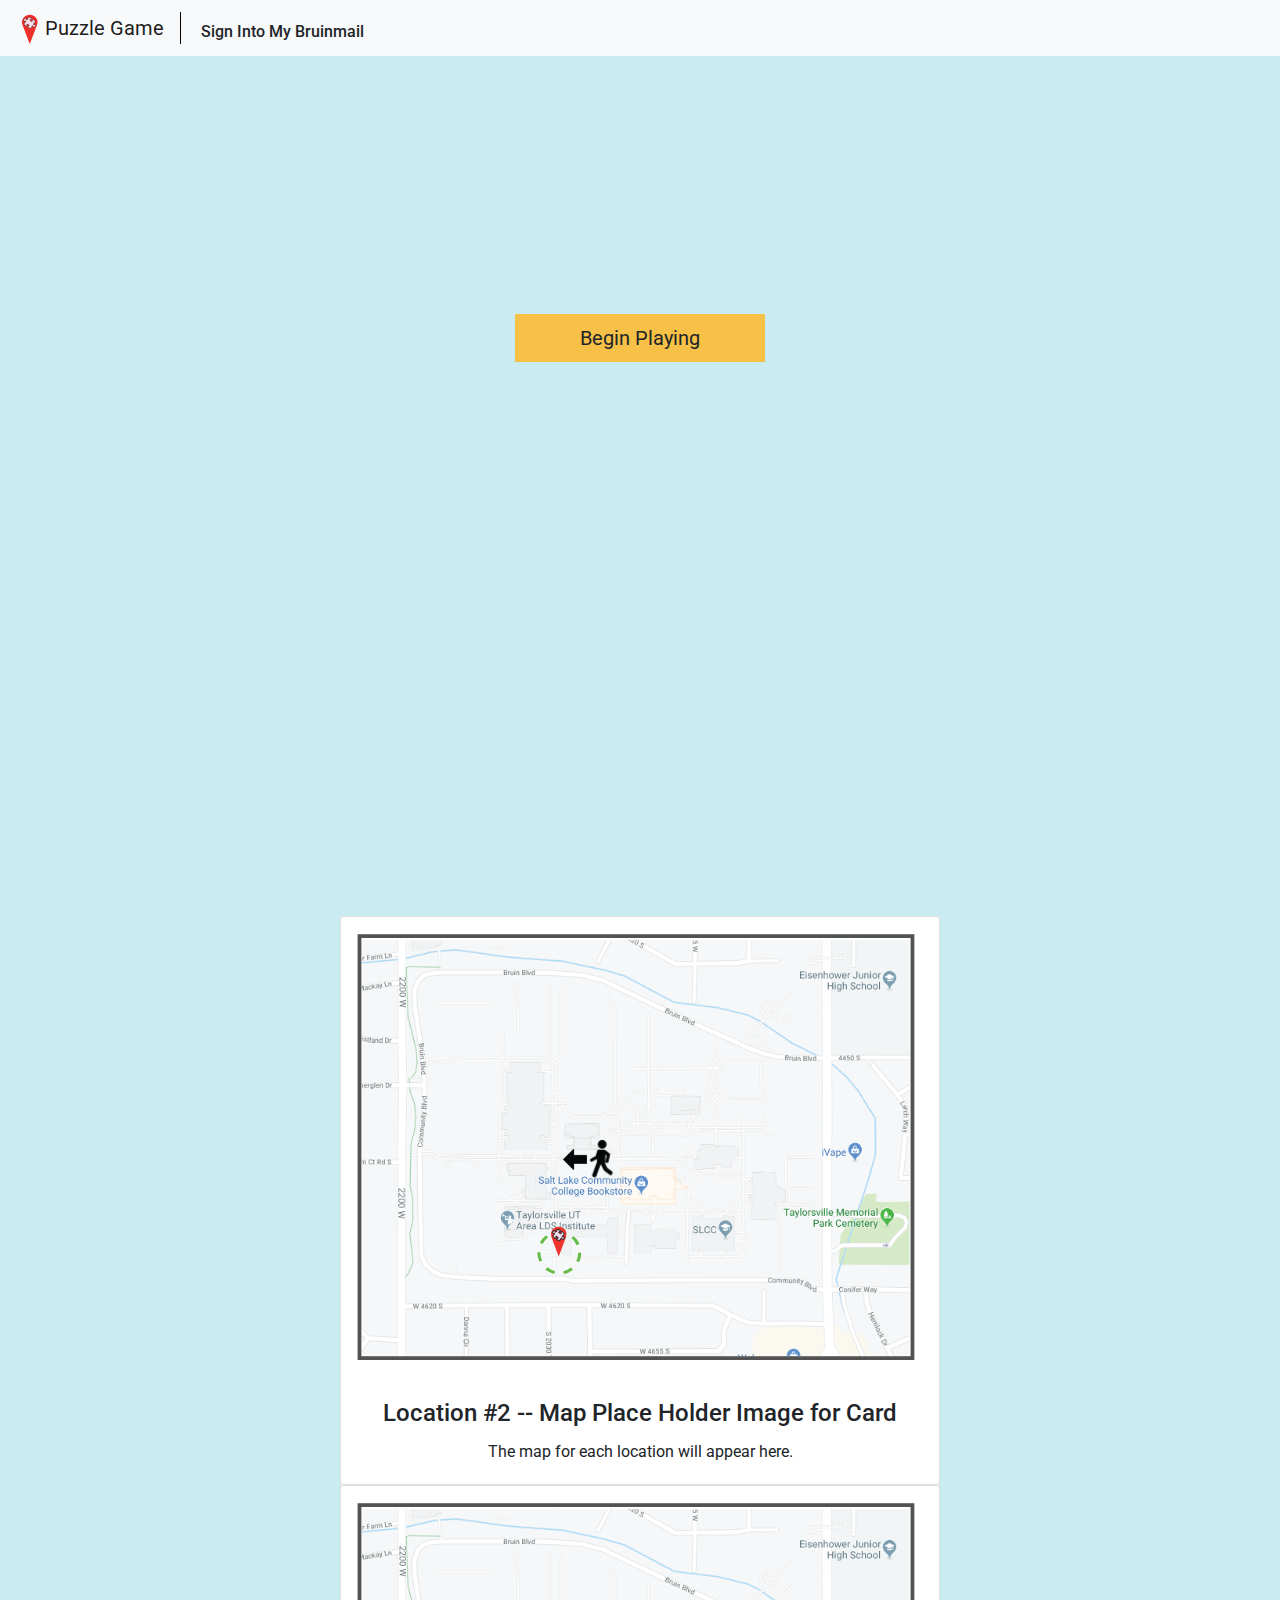
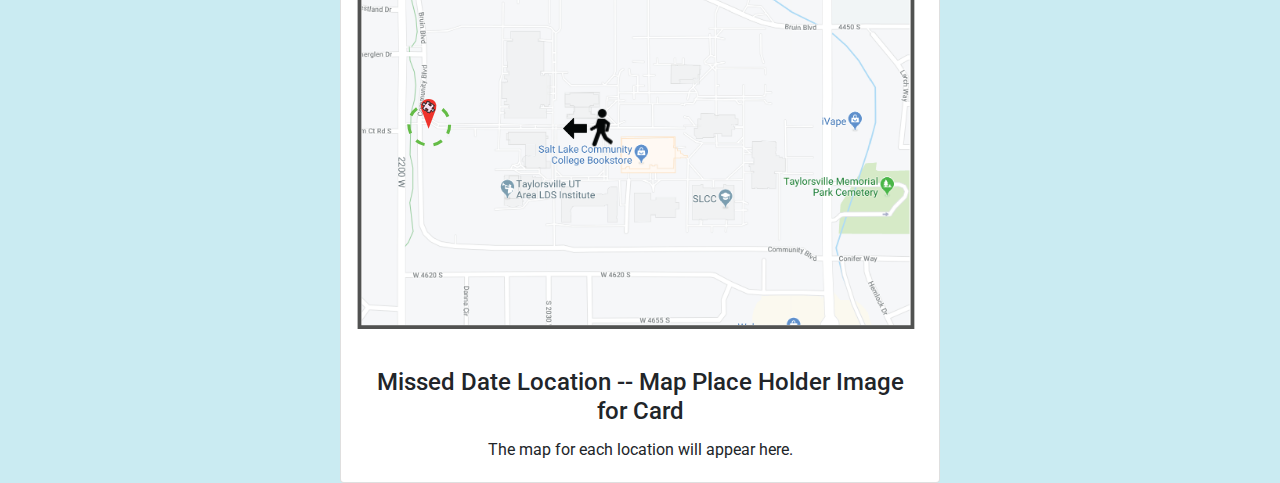
<file: index.html>
<!-- Step 1: Copy Paste Starter Template from BS4: https://getbootstrap.com/docs/4.3/getting-started/introduction/ -->

<!doctype html>
<html lang="en">
  <head>
    <!-- Required meta tags -->
    <meta charset="utf-8">
    <meta name="viewport" content="width=device-width, initial-scale=1, shrink-to-fit=no">

    <!-- Bootstrap CSS -->
    <link rel="stylesheet" href="https://stackpath.bootstrapcdn.com/bootstrap/4.3.1/css/bootstrap.min.css" integrity="sha384-ggOyR0iXCbMQv3Xipma34MD+dH/1fQ784/j6cY/iJTQUOhcWr7x9JvoRxT2MZw1T" crossorigin="anonymous">
      
     <!-- Google Fonts -->
    <link href="https://fonts.googleapis.com/css?family=Roboto" rel="stylesheet">
      
    <!-- Font Awesome -->
    <link rel="stylesheet" href="https://use.fontawesome.com/releases/v5.8.1/css/all.css" integrity="sha384-50oBUHEmvpQ+1lW4y57PTFmhCaXp0ML5d60M1M7uH2+nqUivzIebhndOJK28anvf" crossorigin="anonymous">
      
    <!-- Stylesheet -->
      <link rel="stylesheet" href="css/main.css">

    <title>Puzzle Game</title>
<!-- emailJS code below -->      
      <script type="text/javascript" src="https://cdn.emailjs.com/sdk/2.3.2/email.min.js"></script>
<script type="text/javascript">
   (function(){
      emailjs.init("user_26clCqPf4yxlBdX5mRe5M");
   })();
</script>
      
  </head>
  <body>
      <!-- I am deciding between two navigation bar options. -->
        <!-- nav bar option #1 -->
      <nav class="navbar navbar-expand-lg navbar-light bg-light">
          <img src="assets/Location%20Icon.svg" height="35px" width="auto">
          
          <!-- "Puzzle Game" will be a home button that redirects to the instruction page -->
          <a class="navbar-brand" href="#">Puzzle Game</a>
          <button class="navbar-toggler" type="button" data-toggle="collapse" data-target="#navbarNav" aria-controls="navbarNav" aria-expanded="false" aria-label="Toggle navigation">
            <span class="navbar-toggler-icon"></span>
          </button>
          <div class="collapse navbar-collapse" id="navbarNav">
            <ul class="navbar-nav">
              <li class="nav-item active ml-auto">
                </li>

            <div id="input_ico_locate" style="border-left: 1px solid black;">

                <!-- I need to turn this into a button similar to how the nav buttons function. -->
                        <i class="fas fa-search-location fa-lg pl-2 pr-2 d-inline-block" style="margin-top: 12px ml-auto;"></i>
                        <h6 class="mb-0 mr-2 d-none d-sm-inline-block" style="margin-top: 10px">Sign Into My Bruinmail</h6>
                    </div>      
              </ul>
          </div>
    </nav>
    <!! this seems to be where i am having trouble switching from the landing page to the location 1 map. If i replace "section_content" with "begin_playing" then the page gets all wonky. I have not yet populated the assets folder with background images for the carousel. this will come later. !!>
    <div id="section_content" class="container-fluid">
        <div id="view_landing" class="row">
            <div class="col p-0">
                <div id="landing_btn_group" class="btn-group-vertical btn-group-lg">
                    <button id="input_btn_begin_playing" type="button" class="btn #F7C147">Begin Playing</button>
                </div>
            </div>
        </div>
       
    <!-- Navbar option #2 -->      
    <!-- BS4 navbar documentation: https://getbootstrap.com/docs/4.3/components/navbar/ -->
      
        <div id="view_content" class="row">
            <div class="col">
                <nav class="mt-2">
                  <ul class="pagination justify-content-center">
                    <li class="page-item"><a id="input_btn_Location_1" class="page-link text-dark" href="#">Location #1</a></li>
                    <li class="page-item"><a id="input_btn_Location_2" class="page-link text-dark" href="#">Location #2</a></li>
                    <li class="page-item"><a id="input_btn_missed_date_location" class="page-link text-dark" href="#">Missed Date Location</a></li>
                  </ul> 
                </nav>
                <div>
                    <!--Actual Map will be replaced once we figure that out. For now, this image will serve as a placeholder -->
                    
  <center><div class="card" style="width:600px">
  <img class="card-img-top" src="assets/Map%20Placeholder%20Location%201.svg">
  <div class="card-body">
    <h4 class="card-title">Location #1 -- Map Place Holder Image for Card</h4>
    <p class="card-text">The map for each location will appear here.</p>
  </div>
</div>
</center> 
              </div>
          </div>
      </div>
    </div>
    
    
  <!--Actual Map will be replaced once we figure that out. For now, this image will serve as a placeholder -->

<center><div class="card" style="width:600px">
  <img class="card-img-top" src="assets/Map%20Placeholder%20Location%202.svg">
  <div class="card-body">
    <h4 class="card-title">Location #2 -- Map Place Holder Image for Card</h4>
    <p class="card-text">The map for each location will appear here.</p>
  </div>
</div>
</center> 
    
    
    <!--Actual Map will be replaced once we figure that out. For now, this image will serve as a placeholder -->
    
    
    <center><div class="card" style="width:600px">
  <img class="card-img-top" src="assets/Map%20Placeholder%20missed%20date.svg">
  <div class="card-body">
    <h4 class="card-title">Missed Date Location -- Map Place Holder Image for Card</h4>
    <p class="card-text">The map for each location will appear here.</p>
  </div>
</div>
</center> 
          
              



  
    
     <!-- a card for the current assignment. i do not believe that this will be how we display location for the user's location -->      
  
   
    
          

    <!-- Step 2: Add the CDN to the full jQuery 3 Core library rather than the slim version: https://code.jquery.com. Notice how the file path is different, excluding the .slim from the reference to the js document.-->
      
    <!-- Optional JavaScript -->
    <!-- jQuery first, then Popper.js, then Bootstrap JS -->
    <!--<script src="https://code.jquery.com/jquery-3.3.1.slim.min.js" integrity="sha384-q8i/X+965DzO0rT7abK41JStQIAqVgRVzpbzo5smXKp4YfRvH+8abtTE1Pi6jizo" crossorigin="anonymous"></script>-->
   <script
      src="https://code.jquery.com/jquery-3.4.1.min.js"
      integrity="sha256-CSXorXvZcTkaix6Yvo6HppcZGetbYMGWSFlBw8HfCJo="
      crossorigin="anonymous"></script>
    <script src="https://cdnjs.cloudflare.com/ajax/libs/popper.js/1.14.7/umd/popper.min.js" integrity="sha384-UO2eT0CpHqdSJQ6hJty5KVphtPhzWj9WO1clHTMGa3JDZwrnQq4sF86dIHNDz0W1" crossorigin="anonymous"></script>
    <script src="https://stackpath.bootstrapcdn.com/bootstrap/4.3.1/js/bootstrap.min.js" integrity="sha384-JjSmVgyd0p3pXB1rRibZUAYoIIy6OrQ6VrjIEaFf/nJGzIxFDsf4x0xIM+B07jRM" crossorigin="anonymous"></script>
    <script src="js/variables.js"></script>
    <script src="js/router.js"></script>
    <!--<script src="js/controller.js"></script>-->
    <script src="js/listener.js"></script>
    <script>
    $(document).ready(function(){
           get_location("view_landing"); 
    });
    </script>
  </body>
</html>
</file>
<file: css/main.css>
/* Fonts */

*{
    font-family: 'Roboto', sans-serif;
}

/* CSS Grid Dimensions */

#section_content{
    height: calc(100vh - 40px);
}

.row{
    height: 100%;
}

body {background-color: #CAEBF2;}
#input_btn_Location_1 {background-color: #F7C147;}
#input_btn_Location_2 {background-color: #F7C147;}
#input_btn_missed_date_location {background-color: #F7C147;}




/* CSS Override - Review the Bootstrap stylesheet - https://stackpath.bootstrapcdn.com/bootstrap/4.3.1/css/bootstrap.css
*/
.page-link:focus {
  z-index: 2;
  outline: 0;
  box-shadow: 0 0 0 0.2rem rgba(0, 0, 0, 0.25);
}
#carousel_mobile{
    height: 100%;
}

#carousel_mobile .carousel-inner{
    background-color: #F7C147;
    height: 100%;
    position:relative; 
    overflow-y: hidden;
}

#carousel_mobile .carousel-item{
    background-color: #F7C147;
    position: absolute; 
    bottom: 0px;
}

/* Landing Page - Button Group */
#landing_btn_group{
    background-color: #F7C147;
    position: absolute;
    top: 30%;
    left: calc(50% - 125px);
    z-index: 99;
    width: 250px;
</file>
